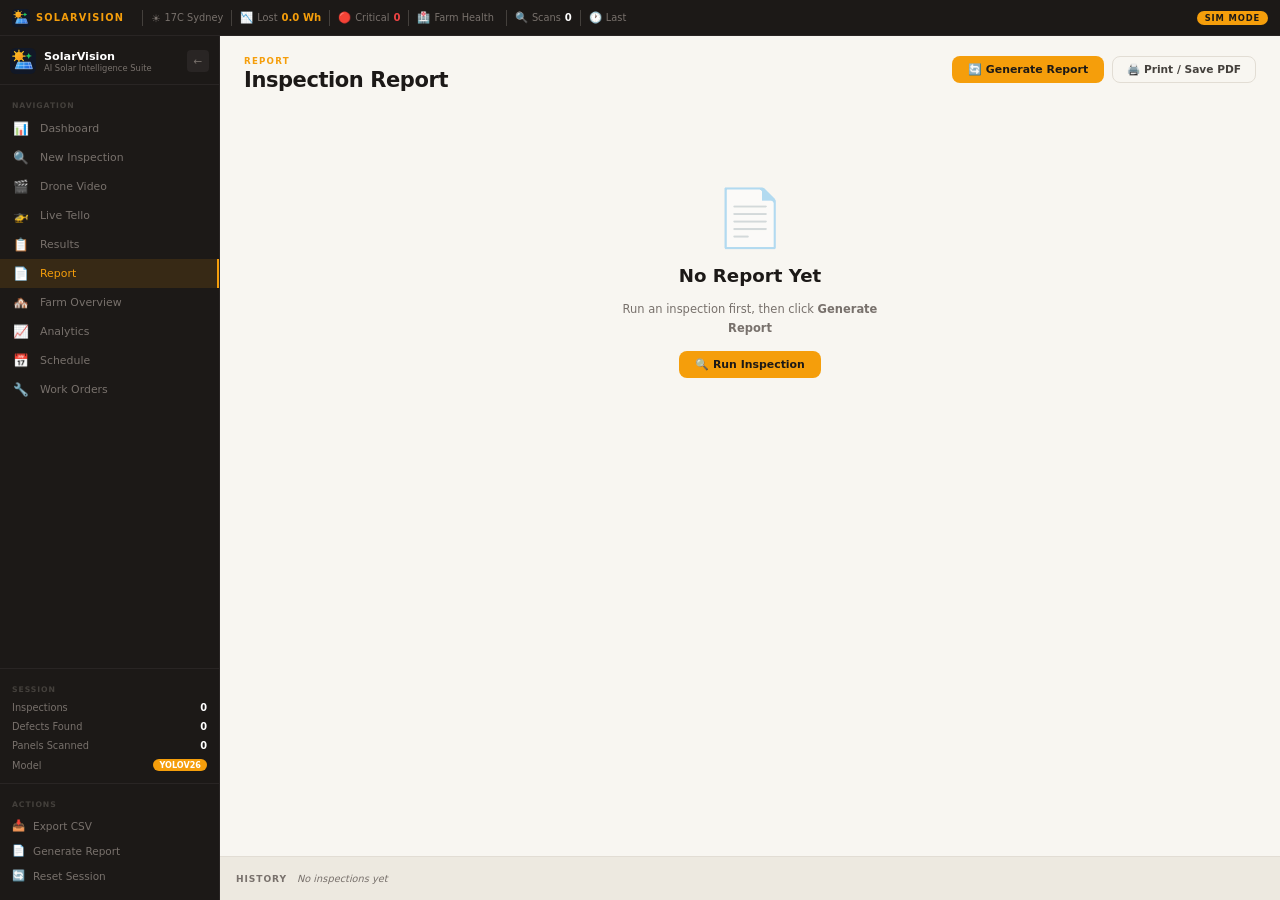
<file: templates/report_template.html>
<!DOCTYPE html>
<html lang="en">
<head>
<meta charset="UTF-8"/>
<meta name="viewport" content="width=device-width, initial-scale=1.0"/>
<title>SolarVision — Inspection Report</title>
<link rel="icon" type="image/svg+xml" href="/static/img/favicon.svg"/>
<link rel="shortcut icon" href="/static/img/favicon.svg"/>
<link rel="stylesheet" href="/static/css/style.css"/>
<link rel="stylesheet" href="/static/css/dashboard.css"/>
<link rel="stylesheet" href="/static/css/report.css?v=report-print-roi-1"/>
</head>
<body>

<div class="shell">

  <!-- INTEL BAR -->
  <header class="intel-bar" id="intelBar">
    <div class="intel-brand">
      <img src="/static/img/logo.svg" alt="logo" class="intel-logo"/>
      <span class="intel-title">SOLARVISION</span>
    </div>
    <div class="intel-divider"></div>
    <div class="intel-stat"><span class="intel-icon">☀️</span><span id="ib-weather">17°C Sydney</span></div>
    <div class="intel-divider"></div>
    <div class="intel-stat"><span class="intel-icon">📉</span><span>Lost</span><span id="ib-lost" class="intel-val amber">0 Wh</span></div>
    <div class="intel-divider"></div>
    <div class="intel-stat"><span class="intel-icon">🔴</span><span>Critical</span><span id="ib-critical" class="intel-val red">0</span></div>
    <div class="intel-divider"></div>
    <div class="intel-stat"><span class="intel-icon">🏥</span><span>Farm Health</span><span id="ib-health" class="intel-val green">—</span></div>
    <div class="intel-divider"></div>
    <div class="intel-stat"><span class="intel-icon">🔍</span><span>Scans</span><span id="ib-scans" class="intel-val">0</span></div>
    <div class="intel-divider"></div>
    <div class="intel-stat"><span class="intel-icon">🕐</span><span>Last</span><span id="ib-last" class="intel-val">—</span></div>
    <div class="intel-spacer"></div>
    <div class="intel-sim-pill" id="simPill">SIM MODE</div>
  </header>

  <!-- SIDEBAR -->
  <aside class="sidebar" id="sidebar">
    <div class="sidebar-header">
      <div class="sidebar-brand">
        <img src="/static/img/logo.svg" alt="logo" class="sidebar-logo"/>
        <div class="sidebar-brand-text">
          <span class="sidebar-name">SolarVision</span>
          <span class="sidebar-sub">AI Solar Intelligence Suite</span>
        </div>
      </div>
      <button class="sidebar-toggle" id="sidebarToggle" title="Collapse">&#8592;</button>
    </div>
    <nav class="sidebar-nav">
      <div class="nav-section-label">NAVIGATION</div>
      <a class="nav-item" href="/"><span class="nav-icon">📊</span><span class="nav-label">Dashboard</span></a>
      <a class="nav-item" href="/panel#inspection"><span class="nav-icon">🔍</span><span class="nav-label">New Inspection</span></a>
      <a class="nav-item" href="/panel#video"><span class="nav-icon">🎬</span><span class="nav-label">Drone Video</span></a>
      <a class="nav-item" href="/panel#tello"><span class="nav-icon">🚁</span><span class="nav-label">Live Tello</span></a>
      <a class="nav-item" href="/#results"><span class="nav-icon">📋</span><span class="nav-label">Results</span></a>
      <a class="nav-item active" href="/report"><span class="nav-icon">📄</span><span class="nav-label">Report</span></a>
      <a class="nav-item" href="/#farm"><span class="nav-icon">🏘️</span><span class="nav-label">Farm Overview</span></a>
      <a class="nav-item" href="/analytics"><span class="nav-icon">📈</span><span class="nav-label">Analytics</span></a>
      <a class="nav-item" href="/schedule"><span class="nav-icon">📅</span><span class="nav-label">Schedule</span></a>
      <a class="nav-item" href="/workorders"><span class="nav-icon">🔧</span><span class="nav-label">Work Orders</span></a>
    </nav>
    <div class="sidebar-session">
      <div class="nav-section-label">SESSION</div>
      <div class="session-row"><span>Inspections</span><span id="ss-inspections">0</span></div>
      <div class="session-row"><span>Defects Found</span><span id="ss-defects">0</span></div>
      <div class="session-row"><span>Panels Scanned</span><span id="ss-panels">0</span></div>
      <div class="session-row"><span>Model</span><span id="ss-model" class="session-model-pill">YOLOv26</span></div>
    </div>
    <div class="sidebar-actions">
      <div class="nav-section-label">ACTIONS</div>
      <button class="action-btn" onclick="window.location='/api/export/csv'"><span>📥</span><span class="nav-label">Export CSV</span></button>
      <button class="action-btn" onclick="ReportPage.generate()"><span>📄</span><span class="nav-label">Generate Report</span></button>
      <button class="action-btn danger" onclick="ReportPage.resetSession()"><span>🔄</span><span class="nav-label">Reset Session</span></button>
    </div>
  </aside>

  <!-- MAIN -->
  <main class="main-content" id="mainContent">
    <section class="page active" id="page-report">

      <!-- Page Header -->
      <div class="page-header no-print">
        <div>
          <div class="page-eyebrow">REPORT</div>
          <h1 class="page-title">Inspection Report</h1>
        </div>
        <div class="page-actions">
          <button class="btn-amber" id="btnGenerateReport" onclick="ReportPage.generate()">
            🔄 Generate Report
          </button>
          <button class="btn-outline" onclick="ReportPage.printReport()">
            🖨️ Print / Save PDF
          </button>
        </div>
      </div>

      <!-- Panel selector (multi-panel support) -->
      <div class="report-panel-selector no-print" id="reportPanelSelector" style="display:none">
        <div class="card">
          <div class="card-title">🔲 Select Panel</div>
          <div class="panel-selector-chips" id="panelSelectorChips"></div>
        </div>
      </div>

      <!-- EMPTY STATE -->
      <div id="reportEmptyState" class="report-empty-state">
        <div class="report-empty-icon">📄</div>
        <h2>No Report Yet</h2>
        <p>Run an inspection first, then click <strong>Generate Report</strong></p>
        <button class="btn-amber" onclick="window.location='/panel#inspection'">
          🔍 Run Inspection
        </button>
      </div>

      <!-- REPORT CONTENT (hidden until generated) -->
      <div id="reportContent" class="report-content" style="display:none">

        <!-- ── PRINT HEADER (visible only on print) ── -->
        <div class="report-print-header print-only">
          <img src="/static/img/logo.svg" alt="SolarVision" class="report-print-logo"/>
          <div class="report-print-title">
            <h1>SolarVision — Solar Panel Inspection Report</h1>
            <p>AI Solar Intelligence Suite &nbsp;|&nbsp; Confidential</p>
          </div>
        </div>

        <!-- ── REPORT HEADER CARD ── -->
        <div class="report-header-card">
          <div class="report-meta-row">
            <div class="report-meta-item">
              <span class="report-meta-label">Panel ID</span>
              <span class="report-meta-val" id="rep-panelId">—</span>
            </div>
            <div class="report-meta-item">
              <span class="report-meta-label">Date</span>
              <span class="report-meta-val" id="rep-date">—</span>
            </div>
            <div class="report-meta-item">
              <span class="report-meta-label">Model</span>
              <span class="report-meta-val" id="rep-model">—</span>
            </div>
            <div class="report-meta-item">
              <span class="report-meta-label">Location</span>
              <span class="report-meta-val" id="rep-location">—</span>
            </div>
            <div class="report-meta-item">
              <span class="report-meta-label">Mode</span>
              <span class="report-meta-val sim-badge-sm" id="rep-mode">SIM MODE</span>
            </div>
          </div>
          <div class="report-health-bar-wrap">
            <div class="report-health-bar">
              <div class="report-health-fill" id="repHealthFill" style="width:0%"></div>
            </div>
            <div class="report-health-score">
              <span id="rep-healthVal">—</span>
              <span class="report-health-denom">/100</span>
              <span class="report-health-label" id="rep-healthLabel">—</span>
            </div>
          </div>
        </div>

        <!-- ── ROW 1: AI Narrative + Annotated Image ── -->
        <div class="report-row-2">
          <div class="card report-nlp-card">
            <div class="card-title">📝 AI Inspection Narrative</div>
            <div id="rep-nlpText" class="report-nlp-text"></div>
            <div class="report-nlp-footer">
              <button class="btn-copy no-print" onclick="ReportPage.copyNLP()">📋 Copy</button>
              <span class="report-gen-by">Generated by SolarVision AI</span>
            </div>
          </div>
          <div class="card report-image-card">
            <div class="card-title">🖼️ Annotated Image</div>
            <div class="report-image-wrap">
              <img id="rep-annotatedImg" class="report-annotated-img" alt="Annotated inspection" style="display:none"/>
              <div id="rep-noImage" class="report-no-image">
                <span>No image available</span>
              </div>
            </div>
          </div>
        </div>

        <!-- ── ROW 2: ROI Analysis ── -->
        <div class="card report-roi-card">
          <div class="card-title">💰 ROI Analysis</div>
          <div class="roi-grid">
            <div class="roi-block">
              <div class="roi-block-icon">⚡</div>
              <div class="roi-block-label">Energy Loss / Cycle</div>
              <div class="roi-block-val" id="rep-energyLoss">— Wh</div>
            </div>
            <div class="roi-block">
              <div class="roi-block-icon">💵</div>
              <div class="roi-block-label">Avg Loss / Hour</div>
              <div class="roi-block-val amber" id="rep-lossHr">$—</div>
            </div>
            <div class="roi-block">
              <div class="roi-block-icon">📅</div>
              <div class="roi-block-label">Est. Annual Loss</div>
              <div class="roi-block-val red" id="rep-annualLoss">$—</div>
            </div>
            <div class="roi-block">
              <div class="roi-block-icon">🧹</div>
              <div class="roi-block-label">Clean Cost (AUD)</div>
              <div class="roi-block-val" id="rep-cleanCost">$—</div>
            </div>
            <div class="roi-block">
              <div class="roi-block-icon">🔄</div>
              <div class="roi-block-label">Cleaning Payback</div>
              <div class="roi-block-val green" id="rep-payback">— days</div>
            </div>
            <div class="roi-block">
              <div class="roi-block-icon">📆</div>
              <div class="roi-block-label">Recommended Clean</div>
              <div class="roi-block-val" id="rep-cleanDate">—</div>
            </div>
          </div>
        </div>

        <!-- ── ROW 3: Detections Table ── -->
        <div class="card">
          <div class="card-title">
            🔍 Detected Defects
            <span class="badge" id="rep-defectCount">0</span>
          </div>
          <div class="table-wrap">
            <table class="data-table" id="rep-detectionsTable">
              <thead>
                <tr>
                  <th>#</th>
                  <th>Class</th>
                  <th>Confidence</th>
                  <th>Priority</th>
                  <th>Bounding Box</th>
                </tr>
              </thead>
              <tbody id="rep-detectionsBody">
                <tr><td colspan="5" class="table-empty">No defects detected</td></tr>
              </tbody>
            </table>
          </div>
        </div>

        <!-- ── ROW 4: Per-Panel Summary ── -->
        <div class="card">
          <div class="card-title">🔲 Per-Panel Summary</div>
          <div class="table-wrap">
            <table class="data-table" id="rep-panelTable">
              <thead>
                <tr>
                  <th>Panel ID</th>
                  <th>Health Score</th>
                  <th>Health Label</th>
                  <th>Soiling %</th>
                  <th>Energy Lost (Wh)</th>
                  <th>Defects</th>
                  <th>Recommended Clean</th>
                  <th>Days Until</th>
                </tr>
              </thead>
              <tbody id="rep-panelBody">
                <tr><td colspan="8" class="table-empty">No panel data</td></tr>
              </tbody>
            </table>
          </div>
        </div>

        <!-- ── ROW 5: All Panels Report (full session) ── -->
        <div class="card" id="rep-allPanelsCard" style="display:none">
          <div class="card-title">
            📋 Full Session Report
            <span class="badge" id="rep-allPanelCount">0</span>
          </div>
          <div id="rep-allPanelsBody" class="all-panels-body"></div>
        </div>

        <!-- ── REPORT FOOTER ── -->
        <div class="report-footer">
          <div class="report-footer-left">
            <img src="/static/img/logo.svg" alt="logo" class="report-footer-logo"/>
            <span>SolarVision — AI Solar Intelligence Suite</span>
          </div>
          <div class="report-footer-right">
            <span id="rep-footerDate">—</span>
            &nbsp;|&nbsp; Confidential &nbsp;|&nbsp; For internal use only
          </div>
        </div>

      </div><!-- end reportContent -->

    </section>
  </main>

  <!-- HISTORY BAR -->
  <footer class="history-bar" id="historyBar">
    <span class="history-label">History</span>
    <div class="history-chips" id="historyChips">
      <span class="history-empty">No inspections yet</span>
    </div>
  </footer>

</div><!-- end shell -->

<!-- Confirm reset modal -->
<div class="modal-overlay" id="confirmModal" style="display:none">
  <div class="modal-box modal-box-sm">
    <div class="modal-header"><h3>⚠️ Confirm Reset</h3></div>
    <div class="modal-body">
      <p>This will delete all inspections and work orders.</p>
      <div class="modal-footer">
        <button class="btn-outline"
          onclick="document.getElementById('confirmModal').style.display='none'">Cancel</button>
        <button class="btn-danger" onclick="ReportPage.confirmReset()">Reset All</button>
      </div>
    </div>
  </div>
</div>

<script src="/static/js/app.js"></script>
<script src="/static/js/pdf-export.js"></script>
<script>
  document.addEventListener('DOMContentLoaded', function(){
    if(typeof ReportPage !== 'undefined') ReportPage.init();
  });
</script>
</body>
</html>
</file>
<file: static/css/style.css>
/* ═══════════════════════════════════════════════════════════════
   SOLARVISION — style.css
   Base + Shell + Sidebar + Intel Bar + History Bar + Utilities
═══════════════════════════════════════════════════════════════ */

/* ── CSS Variables ─────────────────────────────────────────── */
:root {
  --cream:       #f8f6f1;
  --cream-dark:  #ede9e0;
  --cream-border:#e2ddd4;
  --dark:        #1c1917;
  --dark-2:      #292524;
  --dark-3:      #44403c;
  --dark-4:      #78716c;
  --amber:       #f59e0b;
  --amber-light: #fcd34d;
  --amber-dark:  #d97706;
  --red:         #ef4444;
  --red-dark:    #dc2626;
  --orange:      #f97316;
  --yellow:      #eab308;
  --green:       #22c55e;
  --green-dark:  #16a34a;
  --blue:        #3b82f6;
  --purple:      #8b5cf6;
  --white:       #ffffff;

  --sidebar-w:        220px;
  --sidebar-w-col:    48px;
  --intel-h:          36px;
  --history-h:        44px;

  --radius-sm:  4px;
  --radius-md:  8px;
  --radius-lg:  12px;
  --radius-xl:  16px;

  --shadow-sm:  0 1px 3px rgba(0,0,0,.08);
  --shadow-md:  0 4px 12px rgba(0,0,0,.10);
  --shadow-lg:  0 8px 24px rgba(0,0,0,.14);

  --font-main:  'Inter', 'Segoe UI', system-ui, sans-serif;
  --font-mono:  'JetBrains Mono', 'Fira Code', 'Courier New', monospace;

  --trans: 0.18s ease;
}

/* ── Reset ──────────────────────────────────────────────────── */
*, *::before, *::after { box-sizing: border-box; margin: 0; padding: 0; }
html { font-size: 14px; scroll-behavior: smooth; }
body {
  font-family: var(--font-main);
  background: var(--cream);
  color: var(--dark);
  overflow: hidden;
  height: 100dvh;
}
a { text-decoration: none; color: inherit; }
button { cursor: pointer; border: none; background: none; font-family: inherit; }
input, select, textarea { font-family: inherit; }
img { display: block; max-width: 100%; }

/* ── Scrollbar ──────────────────────────────────────────────── */
::-webkit-scrollbar { width: 5px; height: 5px; }
::-webkit-scrollbar-track { background: transparent; }
::-webkit-scrollbar-thumb { background: var(--cream-border); border-radius: 99px; }
::-webkit-scrollbar-thumb:hover { background: var(--dark-4); }

/* ══════════════════════════════════════════════════════════════
   SHELL GRID
══════════════════════════════════════════════════════════════ */
.shell {
  display: grid;
  grid-template-areas:
    "intel   intel"
    "sidebar main"
    "sidebar history";
  grid-template-columns: var(--sidebar-w) 1fr;
  grid-template-rows: var(--intel-h) 1fr var(--history-h);
  height: 100dvh;
  overflow: hidden;
  transition: grid-template-columns var(--trans);
}
.shell.collapsed {
  grid-template-columns: var(--sidebar-w-col) 1fr;
}

/* ══════════════════════════════════════════════════════════════
   INTEL BAR
══════════════════════════════════════════════════════════════ */
.intel-bar {
  grid-area: intel;
  background: var(--dark);
  display: flex;
  align-items: center;
  gap: 0;
  padding: 0 12px;
  overflow: hidden;
  white-space: nowrap;
  z-index: 100;
  border-bottom: 1px solid var(--dark-2);
}
.intel-brand {
  display: flex;
  align-items: center;
  gap: 6px;
  flex-shrink: 0;
  padding-right: 10px;
}
.intel-logo { width: 18px; height: 18px; flex-shrink: 0; }
.intel-title {
  font-size: .7rem;
  font-weight: 800;
  letter-spacing: .12em;
  color: var(--amber);
  text-transform: uppercase;
}
.intel-divider {
  width: 1px;
  height: 16px;
  background: var(--dark-3);
  flex-shrink: 0;
  margin: 0 8px;
}
.intel-stat {
  display: flex;
  align-items: center;
  gap: 4px;
  font-size: .7rem;
  color: var(--dark-4);
  flex-shrink: 0;
}
.intel-icon { font-size: .75rem; }
.intel-val {
  font-weight: 600;
  color: var(--white);
  font-size: .72rem;
}
.intel-val.amber { color: var(--amber); }
.intel-val.red   { color: var(--red); }
.intel-val.green { color: var(--green); }
.intel-spacer { flex: 1; }
.intel-sim-pill {
  background: var(--amber);
  color: var(--dark);
  font-size: .6rem;
  font-weight: 800;
  letter-spacing: .1em;
  padding: 2px 8px;
  border-radius: 99px;
  flex-shrink: 0;
  text-transform: uppercase;
}

/* ══════════════════════════════════════════════════════════════
   SIDEBAR
══════════════════════════════════════════════════════════════ */
.sidebar {
  grid-area: sidebar;
  background: var(--dark);
  width: var(--sidebar-w);
  display: flex;
  flex-direction: column;
  overflow: hidden;
  transition: width var(--trans);
  z-index: 90;
  border-right: 1px solid var(--dark-2);
}
.shell.collapsed .sidebar { width: var(--sidebar-w-col); }

/* Header */
.sidebar-header {
  display: flex;
  align-items: center;
  justify-content: space-between;
  padding: 12px 10px 10px;
  border-bottom: 1px solid var(--dark-2);
  flex-shrink: 0;
}
.sidebar-brand {
  display: flex;
  align-items: center;
  gap: 8px;
  overflow: hidden;
}
.sidebar-logo { width: 26px; height: 26px; flex-shrink: 0; }
.sidebar-brand-text {
  display: flex;
  flex-direction: column;
  overflow: hidden;
}
.sidebar-name {
  font-size: .8rem;
  font-weight: 700;
  color: var(--white);
  white-space: nowrap;
}
.sidebar-sub {
  font-size: .6rem;
  color: var(--dark-4);
  white-space: nowrap;
}
.shell.collapsed .sidebar-brand-text,
.shell.collapsed .sidebar-name,
.shell.collapsed .sidebar-sub { display: none; }

.sidebar-toggle {
  width: 22px;
  height: 22px;
  border-radius: var(--radius-sm);
  background: var(--dark-2);
  color: var(--dark-4);
  font-size: .75rem;
  display: flex;
  align-items: center;
  justify-content: center;
  flex-shrink: 0;
  transition: background var(--trans), color var(--trans), transform var(--trans);
}
.sidebar-toggle:hover { background: var(--dark-3); color: var(--white); }
.shell.collapsed .sidebar-toggle { transform: rotate(180deg); }

/* Nav */
.sidebar-nav {
  flex: 1;
  overflow-y: auto;
  overflow-x: hidden;
  padding: 8px 0;
}
.nav-section-label {
  font-size: .55rem;
  font-weight: 700;
  letter-spacing: .12em;
  color: var(--dark-3);
  text-transform: uppercase;
  padding: 8px 12px 4px;
  white-space: nowrap;
  overflow: hidden;
}
.shell.collapsed .nav-section-label { visibility: hidden; }

.nav-item {
  display: flex;
  align-items: center;
  gap: 10px;
  padding: 7px 12px;
  border-radius: 0;
  color: var(--dark-4);
  font-size: .78rem;
  font-weight: 500;
  white-space: nowrap;
  transition: background var(--trans), color var(--trans);
  position: relative;
  cursor: pointer;
}
.nav-item:hover {
  background: var(--dark-2);
  color: var(--white);
}
.nav-item.active {
  background: rgba(245,158,11,.12);
  color: var(--amber);
  border-right: 2px solid var(--amber);
}
.nav-icon { font-size: .9rem; flex-shrink: 0; width: 18px; text-align: center; }
.nav-label { overflow: hidden; transition: opacity var(--trans); }
.shell.collapsed .nav-label { opacity: 0; width: 0; overflow: hidden; }
.nav-badge {
  background: var(--red);
  color: var(--white);
  font-size: .55rem;
  font-weight: 700;
  border-radius: 99px;
  padding: 1px 5px;
  margin-left: auto;
  flex-shrink: 0;
}
.shell.collapsed .nav-badge { display: none; }

/* Session Stats */
.sidebar-session {
  border-top: 1px solid var(--dark-2);
  padding: 8px 0;
  flex-shrink: 0;
}
.session-row {
  display: flex;
  justify-content: space-between;
  align-items: center;
  padding: 4px 12px;
  font-size: .7rem;
  color: var(--dark-4);
  white-space: nowrap;
  overflow: hidden;
}
.shell.collapsed .session-row { display: none; }
.session-row span:last-child { color: var(--white); font-weight: 600; }
.session-model-pill {
  background: var(--amber);
  color: var(--dark);
  font-size: .58rem;
  font-weight: 700;
  padding: 1px 6px;
  border-radius: 99px;
}

/* Actions */
.sidebar-actions {
  border-top: 1px solid var(--dark-2);
  padding: 8px 0 12px;
  flex-shrink: 0;
}
.action-btn {
  display: flex;
  align-items: center;
  gap: 8px;
  width: 100%;
  padding: 6px 12px;
  font-size: .75rem;
  color: var(--dark-4);
  transition: background var(--trans), color var(--trans);
  text-align: left;
}
.action-btn:hover { background: var(--dark-2); color: var(--white); }
.action-btn.danger:hover { color: var(--red); }
.shell.collapsed .action-btn .nav-label { display: none; }

/* ══════════════════════════════════════════════════════════════
   MAIN CONTENT
══════════════════════════════════════════════════════════════ */
.main-content {
  grid-area: main;
  overflow-y: auto;
  overflow-x: hidden;
  background: var(--cream);
  position: relative;
}

/* ── Pages ──────────────────────────────────────────────────── */
.page {
  display: none;
  padding: 20px 24px;
  min-height: calc(100dvh - var(--intel-h) - var(--history-h));
  animation: fadeIn .2s ease;
}
.page.active { display: block; }

@keyframes fadeIn {
  from { opacity: 0; transform: translateY(6px); }
  to   { opacity: 1; transform: translateY(0); }
}

/* ── Page Header ────────────────────────────────────────────── */
.page-header {
  display: flex;
  align-items: flex-start;
  justify-content: space-between;
  margin-bottom: 18px;
  gap: 12px;
  flex-wrap: wrap;
}
.page-eyebrow {
  font-size: .62rem;
  font-weight: 700;
  letter-spacing: .14em;
  color: var(--amber);
  text-transform: uppercase;
  margin-bottom: 2px;
}
.page-title {
  font-size: 1.5rem;
  font-weight: 800;
  color: var(--dark);
  letter-spacing: -.02em;
  line-height: 1.2;
}
.page-actions {
  display: flex;
  align-items: center;
  gap: 8px;
  flex-wrap: wrap;
  flex-shrink: 0;
}

/* ══════════════════════════════════════════════════════════════
   HISTORY BAR
══════════════════════════════════════════════════════════════ */
.history-bar {
  grid-area: history;
  background: var(--cream-dark);
  border-top: 1px solid var(--cream-border);
  display: flex;
  align-items: center;
  padding: 0 16px;
  gap: 10px;
  overflow: hidden;
}
.history-label {
  font-size: .65rem;
  font-weight: 700;
  letter-spacing: .1em;
  color: var(--dark-4);
  text-transform: uppercase;
  white-space: nowrap;
  flex-shrink: 0;
}
.history-chips {
  display: flex;
  align-items: center;
  gap: 6px;
  overflow-x: auto;
  flex: 1;
  padding: 4px 0;
}
.history-chips::-webkit-scrollbar { height: 3px; }
.history-empty {
  font-size: .7rem;
  color: var(--dark-4);
  font-style: italic;
}
.history-chip {
  display: inline-flex;
  align-items: center;
  gap: 4px;
  background: var(--white);
  border: 1px solid var(--cream-border);
  border-radius: 99px;
  padding: 3px 10px;
  font-size: .65rem;
  font-weight: 600;
  white-space: nowrap;
  cursor: pointer;
  transition: background var(--trans), border-color var(--trans);
  flex-shrink: 0;
}
.history-chip:hover { background: var(--cream); border-color: var(--amber); }
.history-chip.excellent { border-color: var(--green);  color: var(--green-dark); }
.history-chip.good      { border-color: var(--green);  color: var(--green-dark); }
.history-chip.moderate  { border-color: var(--yellow); color: #854d0e; }
.history-chip.poor      { border-color: var(--orange); color: #c2410c; }
.history-chip.critical  { border-color: var(--red);    color: var(--red-dark); }

/* ══════════════════════════════════════════════════════════════
   CARDS
══════════════════════════════════════════════════════════════ */
.card {
  background: var(--white);
  border: 1px solid var(--cream-border);
  border-radius: var(--radius-lg);
  padding: 16px;
  box-shadow: var(--shadow-sm);
}
.card-title {
  font-size: .78rem;
  font-weight: 700;
  color: var(--dark);
  letter-spacing: .02em;
  margin-bottom: 12px;
  display: flex;
  align-items: center;
  gap: 6px;
}
.card-subtitle {
  font-size: .65rem;
  font-weight: 400;
  color: var(--dark-4);
  margin-left: 4px;
}

/* ══════════════════════════════════════════════════════════════
   BUTTONS
══════════════════════════════════════════════════════════════ */
.btn-amber {
  background: var(--amber);
  color: var(--dark);
  font-size: .78rem;
  font-weight: 700;
  padding: 7px 16px;
  border-radius: var(--radius-md);
  transition: background var(--trans), transform var(--trans), box-shadow var(--trans);
  white-space: nowrap;
}
.btn-amber:hover {
  background: var(--amber-dark);
  box-shadow: 0 2px 8px rgba(245,158,11,.35);
  transform: translateY(-1px);
}
.btn-amber:active { transform: translateY(0); }
.btn-amber.btn-full { width: 100%; text-align: center; padding: 10px; font-size: .82rem; }

.btn-outline {
  background: transparent;
  color: var(--dark-3);
  font-size: .76rem;
  font-weight: 600;
  padding: 6px 14px;
  border-radius: var(--radius-md);
  border: 1px solid var(--cream-border);
  transition: background var(--trans), border-color var(--trans), color var(--trans);
  white-space: nowrap;
}
.btn-outline:hover { background: var(--cream-dark); border-color: var(--dark-4); color: var(--dark); }
.btn-outline.btn-sm { padding: 4px 10px; font-size: .7rem; }

.btn-danger {
  background: var(--red);
  color: var(--white);
  font-size: .78rem;
  font-weight: 700;
  padding: 7px 16px;
  border-radius: var(--radius-md);
  transition: background var(--trans);
}
.btn-danger:hover { background: var(--red-dark); }

.btn-danger-sm {
  background: var(--red);
  color: var(--white);
  font-size: .7rem;
  font-weight: 600;
  padding: 5px 12px;
  border-radius: var(--radius-md);
  transition: background var(--trans);
}
.btn-danger-sm:hover { background: var(--red-dark); }

.btn-copy {
  background: var(--cream-dark);
  color: var(--dark-3);
  font-size: .65rem;
  font-weight: 600;
  padding: 3px 8px;
  border-radius: var(--radius-sm);
  margin-left: auto;
  transition: background var(--trans);
}
.btn-copy:hover { background: var(--cream-border); }

/* ══════════════════════════════════════════════════════════════
   BADGES + CHIPS + PILLS
══════════════════════════════════════════════════════════════ */
.badge {
  background: var(--amber);
  color: var(--dark);
  font-size: .6rem;
  font-weight: 700;
  padding: 2px 7px;
  border-radius: 99px;
}
.sim-badge {
  background: rgba(245,158,11,.15);
  color: var(--amber-dark);
  border: 1px solid rgba(245,158,11,.3);
  font-size: .65rem;
  font-weight: 700;
  padding: 4px 10px;
  border-radius: 99px;
}
.sim-badge-sm {
  background: rgba(245,158,11,.15);
  color: var(--amber-dark);
  border: 1px solid rgba(245,158,11,.3);
  font-size: .6rem;
  font-weight: 700;
  padding: 2px 7px;
  border-radius: 99px;
}
.connection-badge {
  font-size: .7rem;
  font-weight: 600;
  padding: 4px 12px;
  border-radius: 99px;
  background: rgba(239,68,68,.1);
  color: var(--red);
  border: 1px solid rgba(239,68,68,.25);
}
.connection-badge.connected {
  background: rgba(34,197,94,.1);
  color: var(--green-dark);
  border-color: rgba(34,197,94,.3);
}

/* Filter chips */
.filter-chips { display: flex; gap: 6px; flex-wrap: wrap; }
.chip {
  background: var(--cream-dark);
  color: var(--dark-3);
  border: 1px solid var(--cream-border);
  font-size: .7rem;
  font-weight: 600;
  padding: 4px 12px;
  border-radius: 99px;
  transition: background var(--trans), color var(--trans), border-color var(--trans);
}
.chip:hover { background: var(--cream); border-color: var(--dark-4); }
.chip.active { background: var(--amber); color: var(--dark); border-color: var(--amber); }
.chip-red.active    { background: var(--red);    color: var(--white); border-color: var(--red); }
.chip-orange.active { background: var(--orange); color: var(--white); border-color: var(--orange); }
.chip-yellow.active { background: var(--yellow); color: var(--dark);  border-color: var(--yellow); }
.chip-green.active  { background: var(--green);  color: var(--white); border-color: var(--green); }

/* Priority pills */
.priority-pill {
  font-size: .62rem;
  font-weight: 700;
  padding: 2px 8px;
  border-radius: 99px;
  white-space: nowrap;
}
.priority-pill.Critical { background: rgba(239,68,68,.12);  color: var(--red);    border: 1px solid rgba(239,68,68,.3); }
.priority-pill.High     { background: rgba(249,115,22,.12); color: var(--orange); border: 1px solid rgba(249,115,22,.3); }
.priority-pill.Medium   { background: rgba(234,179,8,.12);  color: #92400e;       border: 1px solid rgba(234,179,8,.3); }
.priority-pill.Low      { background: rgba(34,197,94,.12);  color: var(--green-dark); border: 1px solid rgba(34,197,94,.3); }

/* Status pills */
.status-pill {
  font-size: .6rem;
  font-weight: 700;
  padding: 2px 8px;
  border-radius: 99px;
}
.status-pill.available { background: rgba(34,197,94,.12); color: var(--green-dark); }
.status-pill.sim       { background: rgba(245,158,11,.12); color: var(--amber-dark); }
.status-pill.open      { background: rgba(249,115,22,.12); color: var(--orange); }
.status-pill.completed { background: rgba(34,197,94,.12);  color: var(--green-dark); }

/* ══════════════════════════════════════════════════════════════
   TABLES
══════════════════════════════════════════════════════════════ */
.table-wrap { overflow-x: auto; }
.data-table {
  width: 100%;
  border-collapse: collapse;
  font-size: .74rem;
}
.data-table thead tr {
  border-bottom: 2px solid var(--cream-border);
}
.data-table th {
  text-align: left;
  padding: 8px 10px;
  font-size: .67rem;
  font-weight: 700;
  letter-spacing: .06em;
  color: var(--dark-4);
  text-transform: uppercase;
  cursor: pointer;
  user-select: none;
  white-space: nowrap;
}
.data-table th:hover { color: var(--dark); }
.data-table td {
  padding: 8px 10px;
  border-bottom: 1px solid var(--cream-border);
  color: var(--dark);
  vertical-align: middle;
}
.data-table tbody tr:last-child td { border-bottom: none; }
.data-table tbody tr:hover { background: var(--cream); }
.table-empty {
  text-align: center;
  color: var(--dark-4);
  font-style: italic;
  padding: 24px !important;
}
.conf-bar-cell {
  display: flex;
  align-items: center;
  gap: 6px;
}
.conf-bar-inner {
  height: 6px;
  border-radius: 99px;
  background: var(--amber);
  flex-shrink: 0;
}

/* ══════════════════════════════════════════════════════════════
   FORMS
══════════════════════════════════════════════════════════════ */
.form-input {
  width: 100%;
  padding: 7px 10px;
  border: 1px solid var(--cream-border);
  border-radius: var(--radius-md);
  font-size: .78rem;
  background: var(--cream);
  color: var(--dark);
  transition: border-color var(--trans), box-shadow var(--trans);
}
.form-input:focus {
  outline: none;
  border-color: var(--amber);
  box-shadow: 0 0 0 3px rgba(245,158,11,.12);
}
.form-input-sm {
  width: 60px;
  padding: 5px 7px;
  border: 1px solid var(--cream-border);
  border-radius: var(--radius-sm);
  font-size: .75rem;
  background: var(--cream);
  color: var(--dark);
  text-align: center;
}
.form-input-sm:focus { outline: none; border-color: var(--amber); }
.form-select {
  width: 100%;
  padding: 7px 10px;
  border: 1px solid var(--cream-border);
  border-radius: var(--radius-md);
  font-size: .78rem;
  background: var(--cream);
  color: var(--dark);
  cursor: pointer;
}
.form-select:focus { outline: none; border-color: var(--amber); }
.form-label {
  display: block;
  font-size: .7rem;
  font-weight: 600;
  color: var(--dark-3);
  margin-bottom: 5px;
}
.form-hint {
  font-size: .65rem;
  color: var(--dark-4);
  margin-top: 4px;
}
.form-group { margin-bottom: 12px; }
.form-group:last-child { margin-bottom: 0; }
.form-group-inline {
  display: flex;
  align-items: center;
  gap: 8px;
  margin-bottom: 8px;
}
.form-group-inline label {
  font-size: .7rem;
  color: var(--dark-3);
  min-width: 50px;
}

/* Confidence Slider */
.conf-slider {
  width: 100%;
  accent-color: var(--amber);
  cursor: pointer;
}
.slider-row {
  display: flex;
  align-items: center;
  gap: 8px;
  margin-bottom: 4px;
}
.slider-min, .slider-max {
  font-size: .65rem;
  color: var(--dark-4);
  flex-shrink: 0;
}
.slider-val-display {
  font-size: .72rem;
  color: var(--dark-3);
  text-align: center;
}
.slider-val-display strong { color: var(--amber); }

/* Search input */
.search-input {
  padding: 6px 12px;
  border: 1px solid var(--cream-border);
  border-radius: 99px;
  font-size: .74rem;
  background: var(--cream);
  color: var(--dark);
  min-width: 220px;
}
.search-input:focus { outline: none; border-color: var(--amber); }

/* Table toolbar */
.table-toolbar {
  display: flex;
  align-items: center;
  justify-content: space-between;
  gap: 12px;
  margin-bottom: 12px;
  flex-wrap: wrap;
}

/* ══════════════════════════════════════════════════════════════
   LOG TERMINAL
══════════════════════════════════════════════════════════════ */
.log-terminal {
  background: #0d0d0d;
  border-radius: var(--radius-md);
  padding: 10px 12px;
  font-family: var(--font-mono);
  font-size: .68rem;
  height: 130px;
  overflow-y: auto;
  border: 1px solid #222;
}
.log-line {
  display: flex;
  gap: 6px;
  margin-bottom: 3px;
  line-height: 1.5;
}
.log-time { color: #555; flex-shrink: 0; }
.log-tag  { font-weight: 700; flex-shrink: 0; }
.log-tag.sys    { color: #f59e0b; }
.log-tag.info   { color: #3b82f6; }
.log-tag.ok     { color: #22c55e; }
.log-tag.warn   { color: #f97316; }
.log-tag.error  { color: #ef4444; }
.log-msg { color: #ccc; }

/* ══════════════════════════════════════════════════════════════
   MODALS
══════════════════════════════════════════════════════════════ */
.modal-overlay {
  position: fixed;
  inset: 0;
  background: rgba(0,0,0,.5);
  display: flex;
  align-items: center;
  justify-content: center;
  z-index: 999;
  backdrop-filter: blur(2px);
}
.modal-box {
  background: var(--white);
  border-radius: var(--radius-xl);
  padding: 0;
  width: 520px;
  max-width: 95vw;
  box-shadow: var(--shadow-lg);
  overflow: hidden;
  animation: modalIn .2s ease;
}
.modal-box-sm { width: 360px; }
@keyframes modalIn {
  from { opacity: 0; transform: scale(.95) translateY(10px); }
  to   { opacity: 1; transform: scale(1) translateY(0); }
}
.modal-header {
  display: flex;
  align-items: center;
  justify-content: space-between;
  padding: 16px 20px;
  border-bottom: 1px solid var(--cream-border);
}
.modal-header h3 { font-size: .9rem; font-weight: 700; }
.modal-close {
  font-size: 1.1rem;
  color: var(--dark-4);
  line-height: 1;
  transition: color var(--trans);
}
.modal-close:hover { color: var(--red); }
.modal-body { padding: 16px 20px; font-size: .8rem; line-height: 1.6; }
.modal-footer {
  display: flex;
  justify-content: flex-end;
  gap: 8px;
  margin-top: 16px;
}

/* ══════════════════════════════════════════════════════════════
   CHART CONTAINERS
══════════════════════════════════════════════════════════════ */
.chart-wrap-lg { position: relative; height: 240px; width: 100%; }
.chart-wrap-md { position: relative; height: 200px; width: 100%; }
.chart-wrap-sm { position: relative; height: 150px; width: 100%; }
.chart-empty-state {
  text-align: center;
  color: var(--dark-4);
  font-size: .75rem;
  font-style: italic;
  padding: 40px 0;
  display: none;
}
.chart-empty-state.visible { display: block; }

/* ══════════════════════════════════════════════════════════════
   EMPTY STATES
══════════════════════════════════════════════════════════════ */
.empty-state-mini {
  font-size: .72rem;
  color: var(--dark-4);
  font-style: italic;
  text-align: center;
  padding: 12px 0;
  display: block;
}

/* ══════════════════════════════════════════════════════════════
   MODEL BADGES
══════════════════════════════════════════════════════════════ */
.model-badge {
  font-size: .58rem;
  font-weight: 800;
  letter-spacing: .08em;
  padding: 2px 7px;
  border-radius: 99px;
  text-transform: uppercase;
  flex-shrink: 0;
}
.model-badge.fast     { background: rgba(34,197,94,.15);  color: var(--green-dark); border: 1px solid rgba(34,197,94,.3); }
.model-badge.accurate { background: rgba(59,130,246,.15); color: #1d4ed8;           border: 1px solid rgba(59,130,246,.3); }
.model-badge.balanced { background: rgba(245,158,11,.15); color: var(--amber-dark); border: 1px solid rgba(245,158,11,.3); }
.model-badge.precise  { background: rgba(139,92,246,.15); color: #6d28d9;           border: 1px solid rgba(139,92,246,.3); }
.model-badge.auto     { background: rgba(107,114,128,.15);color: #374151;           border: 1px solid rgba(107,114,128,.3); }

/* ══════════════════════════════════════════════════════════════
   MODEL MINI SELECTOR
══════════════════════════════════════════════════════════════ */
.model-mini-selector {
  display: flex;
  flex-direction: column;
  gap: 6px;
}
.model-mini {
  display: flex;
  align-items: center;
  gap: 8px;
  padding: 6px 10px;
  border-radius: var(--radius-md);
  border: 1px solid var(--cream-border);
  font-size: .74rem;
  cursor: pointer;
  transition: background var(--trans), border-color var(--trans);
}
.model-mini:hover { background: var(--cream); }
.model-mini input[type=radio] { accent-color: var(--amber); }
.model-mini.selected,
.model-mini:has(input:checked) {
  background: rgba(245,158,11,.08);
  border-color: var(--amber);
  color: var(--dark);
}

/* ══════════════════════════════════════════════════════════════
   KPI ROW
══════════════════════════════════════════════════════════════ */
.kpi-row {
  display: grid;
  grid-template-columns: repeat(5, 1fr);
  gap: 10px;
  margin-bottom: 16px;
}
.kpi-card {
  background: var(--white);
  border: 1px solid var(--cream-border);
  border-radius: var(--radius-lg);
  padding: 14px 16px;
  display: flex;
  flex-direction: column;
  align-items: flex-start;
  gap: 2px;
  box-shadow: var(--shadow-sm);
  transition: box-shadow var(--trans), transform var(--trans);
}
.kpi-card:hover { box-shadow: var(--shadow-md); transform: translateY(-1px); }
.kpi-icon  { font-size: 1.1rem; margin-bottom: 4px; }
.kpi-label { font-size: .65rem; font-weight: 600; color: var(--dark-4); text-transform: uppercase; letter-spacing: .06em; }
.kpi-value { font-size: 1.5rem; font-weight: 800; color: var(--dark); line-height: 1.1; }
.kpi-value.red   { color: var(--red); }
.kpi-value.amber { color: var(--amber-dark); }
.kpi-value.green { color: var(--green-dark); }
.kpi-unit  { font-size: .65rem; color: var(--dark-4); margin-top: 1px; }

/* ══════════════════════════════════════════════════════════════
   ANALYTICS LAYOUTS
══════════════════════════════════════════════════════════════ */
.analytics-full-card { margin-bottom: 1rem; }
.analytics-row-2 {
  display: grid;
  grid-template-columns: 1fr 1fr;
  gap: 12px;
  margin-bottom: 1rem;
}

/* Speed / Accuracy bars in model table */
.speed-bar, .acc-bar {
  font-family: var(--font-mono);
  font-size: .7rem;
  letter-spacing: -.05em;
}
.fast-bar { color: var(--green-dark); }
.med-bar  { color: var(--amber-dark); }
.slow-bar { color: var(--red); }
.model-row-active { background: rgba(245,158,11,.04); }
.model-compare-table th { cursor: default; }

/* ══════════════════════════════════════════════════════════════
   SCHEDULE / WORKORDERS
══════════════════════════════════════════════════════════════ */
.days-urgent { color: var(--red); font-weight: 700; }
.days-soon   { color: var(--orange); font-weight: 600; }
.days-ok     { color: var(--green-dark); }

/* ══════════════════════════════════════════════════════════════
   RESPONSIVE
══════════════════════════════════════════════════════════════ */
@media (max-width: 900px) {
  .kpi-row { grid-template-columns: repeat(3, 1fr); }
  .analytics-row-2 { grid-template-columns: 1fr; }
  .shell { grid-template-columns: var(--sidebar-w-col) 1fr; }
  .sidebar-brand-text, .nav-label,
  .session-row, .sidebar-actions .nav-label { display: none; }
}
@media (max-width: 600px) {
  .kpi-row { grid-template-columns: repeat(2, 1fr); }
  .page { padding: 14px; }
  .page-title { font-size: 1.2rem; }
  .intel-stat:nth-child(n+8) { display: none; }
}

/* ══════════════════════════════════════════════════════════════
   PRINT BASE
══════════════════════════════════════════════════════════════ */
@media print {
  @page nonReportPage {
    size: A4 landscape;
    margin: 10mm;
  }
  .no-print { display: none !important; }
  html, body {
    height: auto !important;
    overflow: visible !important;
    background: #fff !important;
  }
  html.non-report-printing {
    font-size: 16px !important;
  }
  .shell {
    display: block !important;
    height: auto !important;
    overflow: visible !important;
  }
  .intel-bar, .sidebar, .history-bar { display: none !important; }
  .main-content {
    overflow: visible !important;
    height: auto !important;
    background: #fff !important;
  }
  .page {
    display: none !important;
    padding: 0 !important;
    min-height: 0 !important;
    animation: none !important;
  }
  .page.active,
  .page.print-target {
    display: block !important;
  }
  body.non-report-printing #page-report {
    display: none !important;
  }
  body.non-report-printing :is(
    #page-dashboard,
    #page-analytics,
    #page-schedule,
    #page-workorders
  ).print-target {
    display: block !important;
    page: nonReportPage;
  }
  body.non-report-printing .page.print-target .page-header {
    display: flex !important;
  }
  .page:not(#page-report) .page-actions,
  .page:not(#page-report) .table-toolbar,
  .page:not(#page-report) button,
  .modal-overlay {
    display: none !important;
  }
  .page-header {
    margin-bottom: 12px !important;
  }
  .card {
    box-shadow: none !important;
    border: 1px solid #ddd !important;
    break-inside: avoid;
    page-break-inside: avoid;
  }
  body.non-report-printing .page.print-target .card {
    padding: 16px !important;
    margin: 0 0 12px !important;
  }
  body.non-report-printing .page.print-target .card-title {
    font-size: .78rem !important;
    margin-bottom: 12px !important;
  }
  .table-wrap {
    overflow: visible !important;
  }
  .data-table {
    width: 100% !important;
  }
  body.non-report-printing .page.print-target .data-table th,
  body.non-report-printing .page.print-target .data-table td {
    font-size: .67rem !important;
    padding: 7px 9px !important;
  }
  canvas,
  img {
    max-width: 100% !important;
  }
  * {
    -webkit-print-color-adjust: exact;
    print-color-adjust: exact;
  }
}
</file>
<file: static/css/dashboard.css>
/* ═══════════════════════════════════════════════════════════════
   SOLARVISION — dashboard.css
   Dashboard, KPIs, Image Viewer, Health Gauge, Farm Grid,
   Inspection Page, Video Page, Tello Page, Results, Modals
═══════════════════════════════════════════════════════════════ */

/* ══════════════════════════════════════════════════════════════
   DASHBOARD — ROW 1: IMAGE VIEWER + RIGHT PANEL
══════════════════════════════════════════════════════════════ */
.dash-row-1 {
  display: grid;
  grid-template-columns: 65% 35%;
  gap: 12px;
  margin-bottom: 12px;
}

/* Image Viewer Card */
.image-viewer-card { padding: 12px; }
.image-viewer-tabs {
  display: flex;
  align-items: center;
  gap: 6px;
  margin-bottom: 10px;
  flex-wrap: wrap;
}
.img-tab {
  background: var(--cream-dark);
  color: var(--dark-3);
  border: 1px solid var(--cream-border);
  font-size: .68rem;
  font-weight: 600;
  padding: 4px 10px;
  border-radius: 99px;
  transition: background var(--trans), color var(--trans);
}
.img-tab:hover  { background: var(--cream); }
.img-tab.active { background: var(--amber); color: var(--dark); border-color: var(--amber); }
.img-filename {
  margin-left: auto;
  font-size: .65rem;
  color: var(--dark-4);
  font-style: italic;
  overflow: hidden;
  text-overflow: ellipsis;
  white-space: nowrap;
  max-width: 180px;
}

.image-canvas-wrap {
  position: relative;
  background: #000;
  border-radius: var(--radius-md);
  overflow: hidden;
  width: 100%;
  aspect-ratio: 4/3;
  display: flex;
  align-items: center;
  justify-content: center;
}
.inspection-canvas {
  width: 100%;
  height: 100%;
  object-fit: contain;
  display: block;
}
.canvas-placeholder {
  position: absolute;
  inset: 0;
  display: flex;
  flex-direction: column;
  align-items: center;
  justify-content: center;
  gap: 10px;
  background: #111;
}
.canvas-placeholder img { width: 56px; opacity: .35; }
.canvas-placeholder p {
  font-size: .72rem;
  color: #555;
  text-align: center;
}
.canvas-placeholder.hidden { display: none; }

.image-footer {
  display: flex;
  align-items: center;
  gap: 12px;
  margin-top: 8px;
  font-size: .7rem;
  color: var(--dark-4);
  flex-wrap: wrap;
}
.zoom-controls {
  display: flex;
  gap: 4px;
  margin-left: auto;
}
.zoom-controls button {
  width: 24px;
  height: 24px;
  background: var(--cream-dark);
  border: 1px solid var(--cream-border);
  border-radius: var(--radius-sm);
  font-size: .8rem;
  color: var(--dark-3);
  transition: background var(--trans);
}
.zoom-controls button:hover { background: var(--cream-border); }

/* Right Panel */
.dash-right-panel {
  display: flex;
  flex-direction: column;
  gap: 10px;
}

/* ── Health Gauge ── */
.gauge-card {
  text-align: center;
  padding: 12px;
}
.gauge-card canvas { margin: 0 auto; }
.gauge-score {
  font-size: 1.8rem;
  font-weight: 800;
  color: var(--dark);
  line-height: 1;
  margin-top: 4px;
}
.gauge-denom { font-size: .9rem; color: var(--dark-4); font-weight: 400; }
.gauge-label {
  font-size: .7rem;
  font-weight: 700;
  letter-spacing: .1em;
  text-transform: uppercase;
  margin-top: 4px;
  padding: 2px 10px;
  border-radius: 99px;
  display: inline-block;
}
.gauge-label.Excellent { background: rgba(34,197,94,.12);  color: var(--green-dark); }
.gauge-label.Good      { background: rgba(34,197,94,.12);  color: var(--green-dark); }
.gauge-label.Moderate  { background: rgba(234,179,8,.12);  color: #92400e; }
.gauge-label.Poor      { background: rgba(249,115,22,.12); color: #c2410c; }
.gauge-label.Critical  { background: rgba(239,68,68,.12);  color: var(--red-dark); }

/* ── Recommendation ── */
.recommendation-card { padding: 12px; }
.recommendation-body {
  display: flex;
  align-items: flex-start;
  gap: 8px;
}
.rec-icon { font-size: 1.4rem; flex-shrink: 0; margin-top: 2px; }
.rec-text { font-size: .74rem; color: var(--dark-3); line-height: 1.5; }

/* ── Detections mini list ── */
.detections-mini-list { display: flex; flex-direction: column; gap: 6px; }
.detection-mini-item {
  display: flex;
  align-items: center;
  justify-content: space-between;
  gap: 8px;
  font-size: .72rem;
  padding: 4px 6px;
  border-radius: var(--radius-sm);
  background: var(--cream);
}
.det-dot {
  width: 8px;
  height: 8px;
  border-radius: 50%;
  flex-shrink: 0;
}
.det-dot.Critical { background: var(--red); }
.det-dot.High     { background: var(--orange); }
.det-dot.Medium   { background: var(--yellow); }
.det-dot.Low      { background: var(--green); }
.det-class { flex: 1; font-weight: 600; color: var(--dark); }
.det-conf  { color: var(--dark-4); }

/* ── AI Report ── */
.ai-report-card { padding: 12px; }
.ai-report-text {
  font-size: .74rem;
  color: var(--dark-3);
  line-height: 1.6;
  max-height: 100px;
  overflow-y: auto;
}

/* ══════════════════════════════════════════════════════════════
   DASHBOARD — ROW 2: STATS + DONUT + CONF BAR
══════════════════════════════════════════════════════════════ */
.dash-row-2 {
  display: grid;
  grid-template-columns: 1fr 1fr 1fr;
  gap: 12px;
  margin-bottom: 12px;
}
.stats-grid {
  display: grid;
  grid-template-columns: 1fr 1fr;
  gap: 8px;
}
.stat-item {
  display: flex;
  flex-direction: column;
  gap: 2px;
  padding: 8px;
  background: var(--cream);
  border-radius: var(--radius-md);
}
.stat-label { font-size: .62rem; color: var(--dark-4); font-weight: 600; text-transform: uppercase; letter-spacing: .05em; }
.stat-val   { font-size: .96rem; font-weight: 800; color: var(--dark); }
.stat-val.red   { color: var(--red); }
.stat-val.amber { color: var(--amber-dark); }
.stat-val.green { color: var(--green-dark); }

/* ══════════════════════════════════════════════════════════════
   DASHBOARD — ROW 3: DNA + TREND
══════════════════════════════════════════════════════════════ */
.conf-bar-list {
  min-height: 160px;
  display: flex;
  flex-direction: column;
  justify-content: center;
  gap: 8px;
}

.dash-row-3 {
  display: grid;
  grid-template-columns: 1fr 1fr;
  gap: 12px;
  margin-bottom: 12px;
  align-items: stretch;
}
.dash-row-3 .card {
  min-height: 170px;
  max-height: 170px;
  display: flex;
  flex-direction: column;
  overflow: hidden;
}
.dash-row-3 .dna-bar-wrap {
  flex: 1;
  align-items: center;
}
.dash-row-3 #dashTrendChart {
  flex: 1;
  width: 100% !important;
  height: 120px !important;
  max-height: 120px;
}
.dna-bar-wrap {
  display: flex;
  height: 28px;
  border-radius: 99px;
  overflow: hidden;
  gap: 2px;
}
.dna-segment {
  height: 100%;
  display: flex;
  align-items: center;
  justify-content: center;
  font-size: .6rem;
  font-weight: 700;
  color: var(--white);
  transition: flex var(--trans);
  cursor: pointer;
  position: relative;
}
.dna-segment:hover::after {
  content: attr(data-label);
  position: absolute;
  top: -28px;
  left: 50%;
  transform: translateX(-50%);
  background: var(--dark);
  color: var(--white);
  font-size: .6rem;
  padding: 2px 6px;
  border-radius: 4px;
  white-space: nowrap;
  z-index: 10;
}

/* ══════════════════════════════════════════════════════════════
   DASHBOARD — DETECTIONS TABLE CARD
══════════════════════════════════════════════════════════════ */
.detections-table-card { margin-bottom: 0; }

/* ══════════════════════════════════════════════════════════════
   RESULTS PAGE
══════════════════════════════════════════════════════════════ */
.results-layout {
  display: grid;
  grid-template-columns: 1fr 280px;
  gap: 14px;
  align-items: start;
}
.results-main { display: flex; flex-direction: column; gap: 12px; }
.results-sidebar { display: flex; flex-direction: column; gap: 12px; }

/* ══════════════════════════════════════════════════════════════
   FARM OVERVIEW
══════════════════════════════════════════════════════════════ */
.farm-layout {
  display: grid;
  grid-template-columns: 1fr 280px;
  gap: 14px;
  align-items: start;
}
.farm-main  { display: flex; flex-direction: column; gap: 12px; }
.farm-sidebar { display: flex; flex-direction: column; gap: 12px; }

.farm-alert {
  background: rgba(239,68,68,.08);
  border: 1px solid rgba(239,68,68,.25);
  color: var(--red-dark);
  font-size: .78rem;
  font-weight: 600;
  padding: 10px 14px;
  border-radius: var(--radius-md);
  animation: pulse 2s infinite;
}
@keyframes pulse {
  0%, 100% { opacity: 1; }
  50%       { opacity: .7; }
}

/* Farm Grid — 40 panels (8 cols × 5 rows) */
.farm-grid {
  display: grid;
  grid-template-columns: repeat(8, 1fr);
  gap: 6px;
  margin-bottom: 12px;
}
.farm-panel {
  aspect-ratio: 1.2;
  border-radius: var(--radius-sm);
  border: 2px solid transparent;
  display: flex;
  flex-direction: column;
  align-items: center;
  justify-content: center;
  cursor: pointer;
  transition: transform var(--trans), box-shadow var(--trans), border-color var(--trans);
  font-size: .58rem;
  font-weight: 700;
  background: var(--cream-dark);
  color: var(--dark-4);
  position: relative;
  user-select: none;
}
.farm-panel:hover {
  transform: scale(1.08);
  box-shadow: var(--shadow-md);
  border-color: var(--amber);
  z-index: 2;
}
.farm-panel .panel-label { font-size: .55rem; font-weight: 700; }
.farm-panel .panel-score { font-size: .7rem; font-weight: 800; }

/* Panel health colours */
.farm-panel.excellent { background: #dcfce7; color: #166534; border-color: #bbf7d0; }
.farm-panel.good      { background: #d1fae5; color: #065f46; border-color: #a7f3d0; }
.farm-panel.moderate  { background: #fef9c3; color: #854d0e; border-color: #fde68a; }
.farm-panel.poor      { background: #ffedd5; color: #9a3412; border-color: #fed7aa; }
.farm-panel.critical  {
  background: #fee2e2;
  color: var(--red-dark);
  border-color: #fca5a5;
  animation: critPulse 1.5s infinite;
}
.farm-panel.uninspected { background: var(--cream-dark); color: var(--dark-4); }

@keyframes critPulse {
  0%, 100% { box-shadow: 0 0 0 0 rgba(239,68,68,0); }
  50%       { box-shadow: 0 0 0 4px rgba(239,68,68,.25); }
}

/* Heat mode */
.farm-grid.heat-mode .farm-panel {
  border-radius: 0;
  gap: 0;
  background: var(--farm-heat, var(--cream-dark)) !important;
  color: #111827 !important;
  border-color: rgba(17, 24, 39, .18) !important;
  box-shadow: inset 0 0 0 999px rgba(255,255,255,.08);
}
.farm-grid.heat-mode .farm-panel.uninspected {
  background: repeating-linear-gradient(
    135deg,
    var(--cream-dark) 0 8px,
    var(--cream-border) 8px 10px
  ) !important;
  color: var(--dark-4) !important;
}
.farm-grid.heat-mode .farm-panel .panel-score::after {
  content: '/100';
  font-size: .55rem;
  margin-left: 1px;
  opacity: .7;
}

.farm-legend {
  display: flex;
  gap: 10px;
  flex-wrap: wrap;
  margin-top: 4px;
}
.legend-item {
  display: flex;
  align-items: center;
  gap: 5px;
  font-size: .65rem;
  font-weight: 600;
  padding: 3px 10px;
  border-radius: 99px;
}
.legend-item::before {
  content: '';
  width: 8px;
  height: 8px;
  border-radius: 50%;
  flex-shrink: 0;
}
.legend-item.excellent::before { background: #22c55e; }
.legend-item.good::before      { background: #4ade80; }
.legend-item.moderate::before  { background: #eab308; }
.legend-item.poor::before      { background: #f97316; }
.legend-item.critical::before  { background: #ef4444; }
.legend-item.excellent { color: #166534; }
.legend-item.good      { color: #065f46; }
.legend-item.moderate  { color: #854d0e; }
.legend-item.poor      { color: #9a3412; }
.legend-item.critical  { color: var(--red-dark); }

/* Farm overview polish */
#page-farm .page-header {
  align-items: flex-start;
  margin-bottom: 14px;
}
#page-farm .page-actions {
  align-items: center;
}
#page-farm .view-toggle-btn.active-toggle,
#page-farm .view-toggle-btn.active {
  background: var(--amber);
  border-color: var(--amber);
  color: var(--dark);
}
#page-farm .farm-layout {
  grid-template-columns: minmax(680px, 1fr) 340px;
  gap: 16px;
}
#page-farm .farm-main > .card,
#page-farm .farm-sidebar > .card {
  border-radius: 8px;
}
#page-farm .farm-main > .card {
  padding: 18px;
}
#page-farm .farm-grid {
  grid-template-columns: repeat(8, minmax(64px, 1fr));
  gap: 10px;
  margin: 4px 0 18px;
}
#page-farm .farm-panel {
  min-height: 66px;
  border-radius: 8px;
  border-width: 1px;
  box-shadow: inset 0 -1px 0 rgba(0,0,0,.04);
}
#page-farm .farm-panel .panel-label {
  font-size: .68rem;
}
#page-farm .farm-panel .panel-score {
  font-size: .9rem;
  line-height: 1.1;
}
#page-farm .farm-legend {
  padding-top: 12px;
  border-top: 1px solid var(--cream-border);
}
#page-farm .farm-sidebar {
  min-width: 0;
}
#page-farm .farm-health-card {
  min-height: 310px;
}
#page-farm .farm-chart-wrap {
  height: 248px;
  min-height: 248px;
}
#page-farm .farm-health-card canvas,
#page-farm .farm-sidebar .card:first-child canvas {
  width: 100% !important;
  height: 248px !important;
  display: block;
}
#page-farm .stats-grid {
  grid-template-columns: 1fr;
}

@media (max-width: 1180px) {
  #page-farm .farm-layout {
    grid-template-columns: 1fr;
  }
  #page-farm .farm-sidebar {
    display: grid;
    grid-template-columns: minmax(0, 1fr) minmax(260px, 320px);
    align-items: start;
  }
}

@media (max-width: 760px) {
  #page-farm .farm-grid {
    grid-template-columns: repeat(5, minmax(48px, 1fr));
    gap: 8px;
  }
  #page-farm .farm-panel {
    min-height: 54px;
  }
  #page-farm .farm-sidebar {
    display: flex;
  }
}

/* Panel Modal body */
.panel-modal-grid {
  display: grid;
  grid-template-columns: 1fr 1fr;
  gap: 10px;
  margin-bottom: 14px;
}
.panel-modal-stat {
  background: var(--cream);
  border-radius: var(--radius-md);
  padding: 10px 12px;
}
.panel-modal-stat .pms-label { font-size: .62rem; color: var(--dark-4); font-weight: 600; text-transform: uppercase; }
.panel-modal-stat .pms-val   { font-size: 1.1rem; font-weight: 800; color: var(--dark); margin-top: 2px; }
.panel-modal-defects { display: flex; flex-direction: column; gap: 6px; }
.panel-modal-det {
  display: flex;
  align-items: center;
  justify-content: space-between;
  padding: 6px 10px;
  background: var(--cream);
  border-radius: var(--radius-sm);
  font-size: .74rem;
}

/* ══════════════════════════════════════════════════════════════
   NEW INSPECTION PAGE
══════════════════════════════════════════════════════════════ */
.insp-layout {
  display: grid;
  grid-template-columns: 1fr 1fr;
  gap: 14px;
  align-items: start;
}
.insp-left  { display: flex; flex-direction: column; gap: 12px; }
.insp-right { display: flex; flex-direction: column; gap: 12px; }

/* Drop Zone */
.drop-zone {
  border: 2px dashed var(--cream-border);
  border-radius: var(--radius-lg);
  padding: 0;
  text-align: center;
  cursor: pointer;
  transition: border-color var(--trans), background var(--trans);
  overflow: hidden;
  min-height: 160px;
  display: flex;
  align-items: center;
  justify-content: center;
}
.drop-zone:hover, .drop-zone.dragover {
  border-color: var(--amber);
  background: rgba(245,158,11,.04);
}
.drop-zone-inner {
  display: flex;
  flex-direction: column;
  align-items: center;
  justify-content: center;
  gap: 8px;
  padding: 24px 20px;
  width: 100%;
}
.drop-icon { width: 44px; opacity: .5; }
.drop-icon-text { font-size: 2.5rem; opacity: .5; }
.drop-title { font-size: .82rem; font-weight: 600; color: var(--dark-3); }
.drop-sub   { font-size: .67rem; color: var(--dark-4); }

.image-preview {
  width: 100%;
  max-height: 220px;
  object-fit: cover;
  display: block;
}
.video-preview {
  width: 100%;
  max-height: 200px;
  display: block;
  background: #000;
}

/* Pipeline Stepper */
.pipeline-card { padding: 14px; }
.pipeline-status-badge {
  margin-left: auto;
  font-size: .6rem;
  font-weight: 700;
  padding: 2px 8px;
  border-radius: 99px;
  background: rgba(34,197,94,.12);
  color: var(--green-dark);
  border: 1px solid rgba(34,197,94,.3);
  letter-spacing: .06em;
}
.pipeline-status-badge.running {
  background: rgba(245,158,11,.12);
  color: var(--amber-dark);
  border-color: rgba(245,158,11,.3);
  animation: blink .8s infinite;
}
.pipeline-status-badge.done {
  background: rgba(59,130,246,.12);
  color: #1d4ed8;
  border-color: rgba(59,130,246,.3);
}
@keyframes blink { 50% { opacity: .5; } }

.pipeline-steps {
  display: flex;
  align-items: center;
  gap: 4px;
  margin-bottom: 12px;
  flex-wrap: wrap;
}
.pipe-step {
  display: flex;
  flex-direction: column;
  align-items: center;
  gap: 3px;
  flex-shrink: 0;
}
.pipe-dot {
  width: 12px;
  height: 12px;
  border-radius: 50%;
  background: var(--cream-border);
  border: 2px solid var(--cream-border);
  transition: background var(--trans), border-color var(--trans);
}
.pipe-step.active   .pipe-dot { background: var(--amber);       border-color: var(--amber); }
.pipe-step.complete .pipe-dot { background: var(--green);       border-color: var(--green); }
.pipe-step.error    .pipe-dot { background: var(--red);         border-color: var(--red); }
.pipe-label { font-size: .58rem; color: var(--dark-4); font-weight: 600; }
.pipe-step.active   .pipe-label { color: var(--amber-dark); }
.pipe-step.complete .pipe-label { color: var(--green-dark); }
.pipe-arrow { font-size: .7rem; color: var(--cream-border); flex-shrink: 0; }

/* Model Selector (full) */
.model-selector { display: flex; flex-direction: column; gap: 6px; }
.model-option { cursor: pointer; }
.model-option input[type=radio] { display: none; }
.model-card-inner {
  display: flex;
  align-items: center;
  gap: 10px;
  padding: 10px 12px;
  border-radius: var(--radius-md);
  border: 1px solid var(--cream-border);
  background: var(--cream);
  transition: border-color var(--trans), background var(--trans), box-shadow var(--trans);
}
.model-option:hover .model-card-inner {
  border-color: var(--amber);
  background: rgba(245,158,11,.04);
}
.model-option.selected .model-card-inner,
.model-option:has(input:checked) .model-card-inner {
  border-color: var(--amber);
  background: rgba(245,158,11,.06);
  box-shadow: 0 0 0 3px rgba(245,158,11,.1);
}
.model-icon { font-size: 1.2rem; flex-shrink: 0; }
.model-info { flex: 1; display: flex; flex-direction: column; gap: 1px; }
.model-name { font-size: .78rem; font-weight: 700; color: var(--dark); }
.model-desc { font-size: .65rem; color: var(--dark-4); }

/* Last Result */
.last-result-body { font-size: .76rem; }
.last-result-row {
  display: flex;
  justify-content: space-between;
  align-items: center;
  padding: 5px 0;
  border-bottom: 1px solid var(--cream-border);
  gap: 8px;
}
.last-result-row:last-child { border-bottom: none; }
.lrr-label { color: var(--dark-4); font-size: .7rem; }
.lrr-val   { font-weight: 700; color: var(--dark); }

/* Inspection History List */
.insp-history-list {
  display: flex;
  flex-direction: column;
  gap: 6px;
  max-height: 200px;
  overflow-y: auto;
}
.insp-hist-item {
  display: flex;
  align-items: center;
  justify-content: space-between;
  padding: 6px 10px;
  background: var(--cream);
  border-radius: var(--radius-md);
  font-size: .72rem;
  cursor: pointer;
  transition: background var(--trans);
}
.insp-hist-item:hover { background: var(--cream-dark); }

/* ══════════════════════════════════════════════════════════════
   DRONE VIDEO PAGE
══════════════════════════════════════════════════════════════ */
.video-layout {
  display: grid;
  grid-template-columns: minmax(0, 1fr) minmax(280px, 340px);
  gap: 14px;
  align-items: start;
}
.video-left  { display: flex; flex-direction: column; gap: 12px; min-width: 0; }
.video-right { display: flex; flex-direction: column; gap: 12px; min-width: 0; }

.frames-strip {
  display: flex;
  gap: 8px;
  overflow-x: auto;
  padding: 6px 0 10px;
  max-width: 100%;
}
.frame-thumb {
  flex-shrink: 0;
  width: 80px;
  height: 60px;
  border-radius: var(--radius-sm);
  border: 2px solid var(--cream-border);
  overflow: hidden;
  cursor: pointer;
  transition: border-color var(--trans), transform var(--trans);
  position: relative;
  background: #111;
}
.frame-thumb:hover  { border-color: var(--amber); transform: scale(1.05); }
.frame-thumb.active { border-color: var(--amber); }
.frame-thumb img {
  width: 100%;
  height: 100%;
  object-fit: cover;
}
.frame-thumb-empty {
  width: 100%;
  height: 100%;
  background: #222;
  display: flex;
  align-items: center;
  justify-content: center;
  color: #aaa;
  font-size: .65rem;
}
.frame-thumb-label {
  position: absolute;
  bottom: 0;
  left: 0;
  right: 0;
  background: rgba(0,0,0,.65);
  font-size: .55rem;
  font-weight: 700;
  color: var(--white);
  text-align: center;
  padding: 2px 0;
}
.frame-thumb-health {
  position: absolute;
  top: 2px;
  right: 3px;
  font-size: .55rem;
  font-weight: 700;
  color: var(--amber);
}

/* ══════════════════════════════════════════════════════════════
   LIVE TELLO PAGE
══════════════════════════════════════════════════════════════ */
.tello-layout {
  display: grid;
  grid-template-columns: 1fr 1fr;
  gap: 14px;
  align-items: start;
}
.tello-left  { display: flex; flex-direction: column; gap: 12px; }
.tello-right { display: flex; flex-direction: column; gap: 12px; }

/* Tello Stats Grid */
.tello-stats-grid {
  display: grid;
  grid-template-columns: 1fr 1fr;
  gap: 8px;
  margin-bottom: 8px;
}
.tello-stat {
  background: var(--cream);
  border-radius: var(--radius-md);
  padding: 8px 10px;
  display: flex;
  flex-direction: column;
  gap: 2px;
}
.ts-label { font-size: .6rem; color: var(--dark-4); font-weight: 600; text-transform: uppercase; }
.ts-val   { font-size: .82rem; font-weight: 700; color: var(--dark); }

/* Flight Controls */
.flight-controls {
  display: flex;
  flex-direction: column;
  align-items: center;
  gap: 6px;
}
.fc-row {
  display: flex;
  gap: 6px;
  justify-content: center;
}
.fc-row-extra { margin-top: 4px; }
.fc-btn {
  min-width: 76px;
  padding: 8px 10px;
  background: var(--cream-dark);
  border: 1px solid var(--cream-border);
  border-radius: var(--radius-md);
  font-size: .72rem;
  font-weight: 600;
  color: var(--dark-3);
  transition: background var(--trans), color var(--trans), border-color var(--trans), transform var(--trans);
  white-space: nowrap;
  text-align: center;
}
.fc-btn:hover   { background: var(--cream); border-color: var(--amber); color: var(--dark); }
.fc-btn:active  { transform: scale(.96); }
.fc-btn.fc-takeoff { background: rgba(34,197,94,.1); border-color: rgba(34,197,94,.3); color: var(--green-dark); }
.fc-btn.fc-land    { background: rgba(239,68,68,.1); border-color: rgba(239,68,68,.3); color: var(--red-dark); }
.fc-btn.fc-takeoff:hover { background: rgba(34,197,94,.2); }
.fc-btn.fc-land:hover    { background: rgba(239,68,68,.2); }

/* Mission Config */
.mission-config {
  display: flex;
  gap: 10px;
  flex-wrap: wrap;
  margin-bottom: 10px;
}
.mission-btns {
  display: flex;
  gap: 8px;
  align-items: center;
}

/* Live Feed */
.live-feed-card { padding: 12px; }
.live-feed-wrap {
  position: relative;
  background: #000;
  border-radius: var(--radius-md);
  overflow: hidden;
  aspect-ratio: 4/3;
  display: flex;
  align-items: center;
  justify-content: center;
  margin-bottom: 8px;
}
.live-feed-canvas {
  width: 100%;
  height: 100%;
  object-fit: contain;
  display: block;
}
.live-feed-placeholder {
  position: absolute;
  inset: 0;
  display: flex;
  flex-direction: column;
  align-items: center;
  justify-content: center;
  gap: 8px;
  background: #111;
}
.live-feed-placeholder img { width: 48px; opacity: .3; }
.live-feed-placeholder p   { font-size: .7rem; color: #555; text-align: center; }
.live-feed-placeholder.hidden { display: none; }

.live-overlay-badge {
  position: absolute;
  top: 8px;
  left: 8px;
  background: var(--red);
  color: var(--white);
  font-size: .6rem;
  font-weight: 800;
  padding: 2px 8px;
  border-radius: 99px;
  animation: blink .8s infinite;
}

.feed-controls {
  display: flex;
  align-items: center;
  gap: 8px;
}
.toggle-label { font-size: .72rem; color: var(--dark-3); font-weight: 600; }
.toggle-btn {
  padding: 4px 12px;
  border-radius: 99px;
  border: 1px solid var(--cream-border);
  font-size: .68rem;
  font-weight: 700;
  color: var(--dark-4);
  transition: background var(--trans), color var(--trans);
}
.toggle-btn.active {
  background: var(--amber);
  color: var(--dark);
  border-color: var(--amber);
}

/* Live Detections */
.live-detections-list {
  display: flex;
  flex-direction: column;
  gap: 6px;
  max-height: 160px;
  overflow-y: auto;
}
.live-det-item {
  display: flex;
  align-items: center;
  justify-content: space-between;
  padding: 6px 10px;
  background: var(--cream);
  border-radius: var(--radius-sm);
  font-size: .72rem;
  border-left: 3px solid transparent;
  animation: slideIn .2s ease;
}
@keyframes slideIn {
  from { opacity: 0; transform: translateX(-8px); }
  to   { opacity: 1; transform: translateX(0); }
}
.live-det-item.Critical { border-left-color: var(--red); }
.live-det-item.High     { border-left-color: var(--orange); }
.live-det-item.Medium   { border-left-color: var(--yellow); }
.live-det-item.Low      { border-left-color: var(--green); }

/* ══════════════════════════════════════════════════════════════
   ROI CALCULATOR (shared)
══════════════════════════════════════════════════════════════ */
.roi-calculator-card { display: flex; flex-direction: column; }
.roi-inputs { display: flex; flex-direction: column; gap: 10px; margin-bottom: 12px; }
.roi-divider {
  height: 1px;
  background: var(--cream-border);
  margin: 4px 0 12px;
}
.roi-results { display: flex; flex-direction: column; gap: 8px; }
.roi-result-item {
  display: flex;
  justify-content: space-between;
  align-items: center;
  padding: 6px 10px;
  background: var(--cream);
  border-radius: var(--radius-sm);
}
.roi-label { font-size: .7rem; color: var(--dark-4); font-weight: 600; }
.roi-val   { font-size: .82rem; font-weight: 800; color: var(--dark); }
.roi-val.amber { color: var(--amber-dark); }
.roi-val.green { color: var(--green-dark); }
.roi-val.red   { color: var(--red); }

/* ══════════════════════════════════════════════════════════════
   RESPONSIVE OVERRIDES
══════════════════════════════════════════════════════════════ */
@media (max-width: 1100px) {
  .dash-row-1 { grid-template-columns: 1fr; }
  .dash-right-panel {
    display: grid;
    grid-template-columns: 1fr 1fr;
    gap: 10px;
  }
  .results-layout,
  .farm-layout { grid-template-columns: 1fr; }
}
@media (max-width: 900px) {
  .dash-row-2,
  .dash-row-3    { grid-template-columns: 1fr 1fr; }
  .insp-layout,
  .video-layout,
  .tello-layout  { grid-template-columns: 1fr; }
  .farm-grid     { grid-template-columns: repeat(6, 1fr); }
}
@media (max-width: 600px) {
  .dash-row-2    { grid-template-columns: 1fr; }
  .dash-row-3    { grid-template-columns: 1fr; }
  .farm-grid     { grid-template-columns: repeat(5, 1fr); }
  .analytics-row-2 { grid-template-columns: 1fr; }
}
</file>
<file: static/css/report.css>
/* ═══════════════════════════════════════════════════════════════
   SOLARVISION — report.css
   Report page, print layout, PDF export styles
═══════════════════════════════════════════════════════════════ */

/* ══════════════════════════════════════════════════════════════
   REPORT EMPTY STATE
══════════════════════════════════════════════════════════════ */
.report-empty-state {
  display: flex;
  flex-direction: column;
  align-items: center;
  justify-content: center;
  gap: 14px;
  padding: 80px 20px;
  text-align: center;
  animation: fadeIn .3s ease;
}
.report-empty-icon {
  font-size: 4rem;
  opacity: .5;
}
.report-empty-state h2 {
  font-size: 1.3rem;
  font-weight: 800;
  color: var(--dark);
}
.report-empty-state p {
  font-size: .82rem;
  color: var(--dark-4);
  max-width: 300px;
  line-height: 1.6;
}

/* ══════════════════════════════════════════════════════════════
   PANEL SELECTOR CHIPS
══════════════════════════════════════════════════════════════ */
.panel-selector-chips {
  display: flex;
  gap: 7px;
  flex-wrap: wrap;
}
.panel-selector-chip {
  display: inline-flex;
  align-items: center;
  gap: 5px;
  padding: 4px 12px;
  border-radius: 99px;
  border: 1px solid var(--cream-border);
  background: var(--cream);
  font-size: .72rem;
  font-weight: 600;
  cursor: pointer;
  transition: background var(--trans), border-color var(--trans), color var(--trans);
}
.panel-selector-chip:hover { border-color: var(--amber); }
.panel-selector-chip.active {
  background: var(--amber);
  color: var(--dark);
  border-color: var(--amber);
}
.panel-selector-chip .psc-health {
  font-size: .62rem;
  opacity: .75;
}

/* ══════════════════════════════════════════════════════════════
   REPORT CONTENT WRAPPER
══════════════════════════════════════════════════════════════ */
.report-content {
  display: flex;
  flex-direction: column;
  gap: 14px;
  animation: fadeIn .25s ease;
}

/* ══════════════════════════════════════════════════════════════
   REPORT HEADER CARD
══════════════════════════════════════════════════════════════ */
.report-header-card {
  background: var(--dark);
  border-radius: var(--radius-lg);
  padding: 18px 22px;
  color: var(--white);
  box-shadow: var(--shadow-md);
}
.report-meta-row {
  display: flex;
  gap: 24px;
  flex-wrap: wrap;
  margin-bottom: 16px;
}
.report-meta-item {
  display: flex;
  flex-direction: column;
  gap: 3px;
}
.report-meta-label {
  font-size: .6rem;
  font-weight: 700;
  letter-spacing: .12em;
  text-transform: uppercase;
  color: #6b6866;
}
.report-meta-val {
  font-size: .88rem;
  font-weight: 700;
  color: var(--white);
}

/* Health Bar in Header */
.report-health-bar-wrap {
  display: flex;
  align-items: center;
  gap: 14px;
}
.report-health-bar {
  flex: 1;
  height: 8px;
  background: rgba(255,255,255,.12);
  border-radius: 99px;
  overflow: hidden;
}
.report-health-fill {
  height: 100%;
  border-radius: 99px;
  background: linear-gradient(90deg, #ef4444, #f97316, #eab308, #22c55e);
  background-size: 400% 100%;
  transition: width .6s cubic-bezier(.4,0,.2,1);
}
.report-health-score {
  display: flex;
  align-items: baseline;
  gap: 3px;
  flex-shrink: 0;
}
.report-health-score span:first-child {
  font-size: 1.6rem;
  font-weight: 800;
  color: var(--white);
  line-height: 1;
}
.report-health-denom {
  font-size: .75rem;
  color: #6b6866;
}
.report-health-label {
  font-size: .65rem;
  font-weight: 700;
  letter-spacing: .1em;
  text-transform: uppercase;
  padding: 2px 8px;
  border-radius: 99px;
  margin-left: 6px;
}
.report-health-label.Excellent,
.report-health-label.Good      { background: rgba(34,197,94,.2);  color: #4ade80; }
.report-health-label.Moderate  { background: rgba(234,179,8,.2);  color: var(--amber-light); }
.report-health-label.Poor      { background: rgba(249,115,22,.2); color: #fb923c; }
.report-health-label.Critical  { background: rgba(239,68,68,.2);  color: #f87171; }

/* ══════════════════════════════════════════════════════════════
   ROW 1: NLP + ANNOTATED IMAGE
══════════════════════════════════════════════════════════════ */
.report-row-2 {
  display: grid;
  grid-template-columns: 1fr 1fr;
  gap: 14px;
}
.report-nlp-card {
  display: flex;
  flex-direction: column;
}
.report-nlp-text {
  font-size: .8rem;
  color: var(--dark-3);
  line-height: 1.7;
  flex: 1;
  white-space: pre-wrap;
}
.report-nlp-footer {
  display: flex;
  align-items: center;
  justify-content: space-between;
  margin-top: 12px;
  padding-top: 10px;
  border-top: 1px solid var(--cream-border);
}
.report-gen-by {
  font-size: .65rem;
  color: var(--dark-4);
  font-style: italic;
}

.report-image-card { padding: 12px; }
.report-image-wrap {
  position: relative;
  background: #111;
  border-radius: var(--radius-md);
  overflow: hidden;
  aspect-ratio: 4/3;
  display: flex;
  align-items: center;
  justify-content: center;
}
.report-annotated-img {
  width: 100%;
  height: 100%;
  object-fit: contain;
  display: block;
}
.report-no-image {
  display: flex;
  align-items: center;
  justify-content: center;
  color: #555;
  font-size: .75rem;
  width: 100%;
  height: 100%;
  min-height: 180px;
}

/* ══════════════════════════════════════════════════════════════
   ROI ANALYSIS
══════════════════════════════════════════════════════════════ */
.report-roi-card { padding: 16px; }
.roi-grid {
  display: grid;
  grid-template-columns: repeat(6, 1fr);
  gap: 10px;
}
.roi-block {
  display: flex;
  flex-direction: column;
  align-items: center;
  gap: 4px;
  background: var(--cream);
  border-radius: var(--radius-md);
  padding: 12px 8px;
  text-align: center;
}
.roi-block-icon  { font-size: 1.3rem; }
.roi-block-label { font-size: .62rem; color: var(--dark-4); font-weight: 600; text-transform: uppercase; letter-spacing: .05em; line-height: 1.3; }
.roi-block-val   { font-size: .96rem; font-weight: 800; color: var(--dark); margin-top: 2px; }
.roi-block-val.amber { color: var(--amber-dark); }
.roi-block-val.green { color: var(--green-dark); }
.roi-block-val.red   { color: var(--red); }

/* ══════════════════════════════════════════════════════════════
   ALL PANELS BODY
══════════════════════════════════════════════════════════════ */
.all-panels-body {
  display: flex;
  flex-direction: column;
  gap: 10px;
  max-height: 500px;
  overflow-y: auto;
}
.all-panel-row {
  display: flex;
  align-items: center;
  gap: 12px;
  padding: 10px 14px;
  background: var(--cream);
  border-radius: var(--radius-md);
  border-left: 4px solid var(--cream-border);
  font-size: .76rem;
  flex-wrap: wrap;
}
.all-panel-row.excellent { border-left-color: var(--green); }
.all-panel-row.good      { border-left-color: #4ade80; }
.all-panel-row.moderate  { border-left-color: var(--yellow); }
.all-panel-row.poor      { border-left-color: var(--orange); }
.all-panel-row.critical  { border-left-color: var(--red); }
.apr-id     { font-weight: 800; color: var(--dark); min-width: 44px; }
.apr-health { font-weight: 700; }
.apr-label  { font-size: .65rem; padding: 1px 7px; border-radius: 99px; font-weight: 700; }
.apr-soiling { color: var(--dark-4); }
.apr-energy  { color: var(--amber-dark); font-weight: 600; }
.apr-defects { color: var(--red); font-weight: 600; }
.apr-clean   { color: var(--dark-4); font-size: .68rem; margin-left: auto; }

/* ══════════════════════════════════════════════════════════════
   REPORT FOOTER
══════════════════════════════════════════════════════════════ */
.report-footer {
  display: flex;
  align-items: center;
  justify-content: space-between;
  padding: 12px 16px;
  background: var(--cream-dark);
  border: 1px solid var(--cream-border);
  border-radius: var(--radius-md);
  font-size: .68rem;
  color: var(--dark-4);
  flex-wrap: wrap;
  gap: 8px;
}
.report-footer-left {
  display: flex;
  align-items: center;
  gap: 8px;
  font-weight: 600;
}
.report-footer-logo { width: 20px; height: 20px; }

/* ══════════════════════════════════════════════════════════════
   PRINT HEADER
══════════════════════════════════════════════════════════════ */
.print-only { display: none; }
.report-print-header {
  display: flex;
  align-items: center;
  gap: 16px;
  padding-bottom: 16px;
  border-bottom: 2px solid #ddd;
  margin-bottom: 20px;
}
.report-print-logo { width: 48px; height: 48px; }
.report-print-title h1 {
  font-size: 1.1rem;
  font-weight: 800;
  color: #111;
}
.report-print-title p {
  font-size: .75rem;
  color: #666;
  margin-top: 2px;
}

/* ══════════════════════════════════════════════════════════════
   PRINT / PDF MEDIA QUERY
══════════════════════════════════════════════════════════════ */
@media print {
  /* Show print-only elements */
  .print-only { display: flex !important; }
  .no-print   { display: none !important; }

  /* Full page layout */
  html {
    background: white !important;
    font-size: 10px !important;
  }
  body {
    background: white !important;
    overflow: visible !important;
    height: auto !important;
    margin: 0 !important;
  }
  .shell {
    display: block !important;
    height: auto !important;
    overflow: visible !important;
  }
  .intel-bar,
  .sidebar,
  .history-bar,
  .sidebar-toggle,
  .page-header,
  .report-panel-selector { display: none !important; }

  .main-content {
    overflow: visible !important;
    height: auto !important;
    padding: 0 !important;
    margin: 0 !important;
  }
  .page:not(#page-report) {
    display: none !important;
  }
  #page-report {
    display: block !important;
    padding: 0 !important;
    margin: 0 !important;
  }
  .report-content {
    display: block !important;
    max-width: none !important;
    width: 100% !important;
    gap: 0 !important;
  }

  /* Cards for print */
  .card {
    box-shadow: none !important;
    border: 1px solid #ddd !important;
    border-radius: 6px !important;
    padding: 8px !important;
    margin: 0 0 8px !important;
    break-inside: avoid;
    page-break-inside: avoid;
  }
  .card-title {
    font-size: 10px !important;
    margin-bottom: 6px !important;
  }
  .report-header-card {
    background: #1c1917 !important;
    -webkit-print-color-adjust: exact;
    print-color-adjust: exact;
    color-adjust: exact;
    color: white !important;
    display: block !important;
    padding: 10px 12px !important;
    margin: 0 0 8px !important;
    border-radius: 6px !important;
  }
  .report-health-fill {
    -webkit-print-color-adjust: exact;
    print-color-adjust: exact;
    color-adjust: exact;
  }
  .report-meta-row {
    display: grid !important;
    grid-template-columns: repeat(5, 1fr) !important;
    gap: 6px !important;
    margin-bottom: 8px !important;
  }
  .report-meta-item {
    gap: 1px !important;
    min-width: 0 !important;
  }
  .report-meta-label {
    font-size: 7px !important;
    letter-spacing: .08em !important;
  }
  .report-meta-val {
    font-size: 9px !important;
  }
  .report-health-bar-wrap {
    gap: 8px !important;
  }
  .report-health-score span:first-child {
    font-size: 18px !important;
  }
  .report-health-label {
    font-size: 8px !important;
    padding: 1px 6px !important;
  }

  /* ROI grid 3-col on print */
  .roi-grid {
    grid-template-columns: repeat(3, 1fr) !important;
    gap: 6px !important;
  }
  .roi-block {
    padding: 7px 8px !important;
    min-height: auto !important;
    align-items: flex-start !important;
    text-align: left !important;
  }
  .roi-block-icon {
    display: none !important;
  }
  .roi-block-label {
    font-size: 7px !important;
  }
  .roi-block-val {
    font-size: 10px !important;
  }

  /* Row 2 stacks */
  .report-row-2 {
    display: grid !important;
    grid-template-columns: 1fr 1.1fr !important;
    gap: 8px !important;
    margin-bottom: 8px !important;
  }
  .report-nlp-text {
    font-size: 9px !important;
    line-height: 1.35 !important;
    min-height: 0 !important;
  }
  .report-nlp-footer {
    display: none !important;
  }
  .report-image-wrap {
    aspect-ratio: auto !important;
    height: 150px !important;
    min-height: 0 !important;
    max-height: 150px !important;
    background: #111 !important;
  }
  .report-annotated-img {
    width: 100% !important;
    height: 100% !important;
    object-fit: contain !important;
  }
  .report-no-image {
    min-height: 120px !important;
  }

  /* Table borders */
  .data-table th,
  .data-table td {
    border: 1px solid #ddd;
    font-size: 8px !important;
    padding: 4px 5px !important;
  }
  .data-table th {
    border: 1px solid #ddd;
    font-size: 7px !important;
    padding: 4px 5px !important;
  }
  .table-wrap {
    overflow: visible !important;
  }
  .all-panels-body {
    max-height: none !important;
    gap: 4px !important;
  }
  .all-panel-row {
    font-size: 8px !important;
    padding: 5px 7px !important;
    gap: 6px !important;
  }

  /* Colour tags */
  .priority-pill,
  .status-pill,
  .model-badge,
  .gauge-label,
  .report-health-label,
  .farm-panel {
    -webkit-print-color-adjust: exact;
    print-color-adjust: exact;
    color-adjust: exact;
  }

  /* Page breaks */
  .report-header-card { page-break-after: avoid; }
  .report-row-2,
  .report-roi-card,
  .detections-table-card { page-break-inside: avoid; }

  /* Margins */
  @page {
    size: A4 portrait;
    margin: 8mm;
  }

  /* Footer */
  .report-footer {
    background: #f5f5f5 !important;
    -webkit-print-color-adjust: exact;
    print-color-adjust: exact;
    font-size: 8px !important;
    padding: 6px 8px !important;
    margin: 0 !important;
  }
  .report-print-header {
    gap: 8px !important;
    padding-bottom: 8px !important;
    margin-bottom: 8px !important;
    border-bottom: 1px solid #ddd !important;
  }
  .report-print-logo {
    width: 28px !important;
    height: 28px !important;
  }
  .report-print-title h1 {
    font-size: 13px !important;
  }
  .report-print-title p {
    font-size: 8px !important;
  }
}

/* ══════════════════════════════════════════════════════════════
   RESPONSIVE
══════════════════════════════════════════════════════════════ */
@media (max-width: 900px) {
  .report-row-2 { grid-template-columns: 1fr; }
  .roi-grid     { grid-template-columns: repeat(3, 1fr); }
  .report-meta-row { gap: 14px; }
}
@media (max-width: 600px) {
  .roi-grid { grid-template-columns: repeat(2, 1fr); }
  .report-header-card { padding: 14px; }
  .report-health-bar-wrap { flex-direction: column; align-items: flex-start; gap: 6px; }
}

@media screen {
  .print-only,
  .report-print-header.print-only {
    display: none !important;
  }

  #page-report {
    max-width: none;
  }

  #page-report .page-header {
    margin-bottom: 12px;
  }

  .report-panel-selector {
    margin-bottom: 12px;
  }

  .report-content {
    width: 100%;
    max-width: 1380px;
    margin: 0 auto;
    gap: 12px;
  }

  .report-content .card,
  .report-header-card,
  .report-footer {
    border-radius: 8px;
    border: 1px solid var(--cream-border);
    box-shadow: 0 8px 24px rgba(28, 25, 23, .06);
  }

  .report-header-card {
    display: grid;
    grid-template-columns: minmax(0, 1fr) minmax(260px, 420px);
    align-items: center;
    gap: 22px;
    padding: 18px 20px;
    background:
      linear-gradient(135deg, rgba(245, 158, 11, .16), transparent 32%),
      #1c1917;
    overflow: hidden;
  }

  .report-meta-row {
    display: grid;
    grid-template-columns: repeat(5, minmax(110px, 1fr));
    gap: 12px;
    margin: 0;
  }

  .report-meta-item {
    min-width: 0;
    padding: 10px 12px;
    border-radius: 8px;
    background: rgba(255,255,255,.055);
    border: 1px solid rgba(255,255,255,.08);
  }

  .report-meta-label {
    color: rgba(255,255,255,.54);
  }

  .report-meta-val {
    overflow-wrap: anywhere;
  }

  .report-health-bar-wrap {
    align-self: stretch;
    padding: 14px;
    border-radius: 8px;
    background: rgba(255,255,255,.075);
    border: 1px solid rgba(255,255,255,.1);
  }

  .report-health-score span:first-child {
    font-size: 2rem;
  }

  .report-row-2 {
    grid-template-columns: minmax(360px, .8fr) minmax(420px, 1.2fr);
    align-items: stretch;
  }

  .report-nlp-card,
  .report-image-card,
  .report-roi-card {
    padding: 14px;
  }

  .report-nlp-text {
    font-size: .84rem;
    color: var(--dark-2);
    min-height: 130px;
  }

  .report-image-wrap {
    aspect-ratio: 16 / 9;
    min-height: 300px;
    max-height: 560px;
    background: #101010;
  }

  .report-annotated-img {
    object-fit: contain;
    background: #101010;
  }

  .roi-grid {
    grid-template-columns: repeat(6, minmax(130px, 1fr));
  }

  .roi-block {
    align-items: flex-start;
    text-align: left;
    min-height: 92px;
  }

  .roi-block-icon {
    font-size: 1.05rem;
  }

  .roi-block-label,
  .roi-block-val {
    overflow-wrap: anywhere;
  }

  .table-wrap {
    overflow-x: auto;
  }

  .data-table {
    width: 100%;
  }

  .report-footer {
    margin-bottom: 14px;
  }
}

@media screen and (max-width: 1180px) {
  .report-header-card {
    grid-template-columns: 1fr;
  }

  .report-meta-row {
    grid-template-columns: repeat(3, minmax(130px, 1fr));
  }

  .report-row-2 {
    grid-template-columns: 1fr;
  }

  .roi-grid {
    grid-template-columns: repeat(3, minmax(130px, 1fr));
  }
}

@media screen and (max-width: 700px) {
  .report-meta-row,
  .roi-grid {
    grid-template-columns: 1fr;
  }

  .report-health-bar-wrap {
    align-items: stretch;
  }

  .report-image-wrap {
    min-height: 220px;
  }
}
</file>
